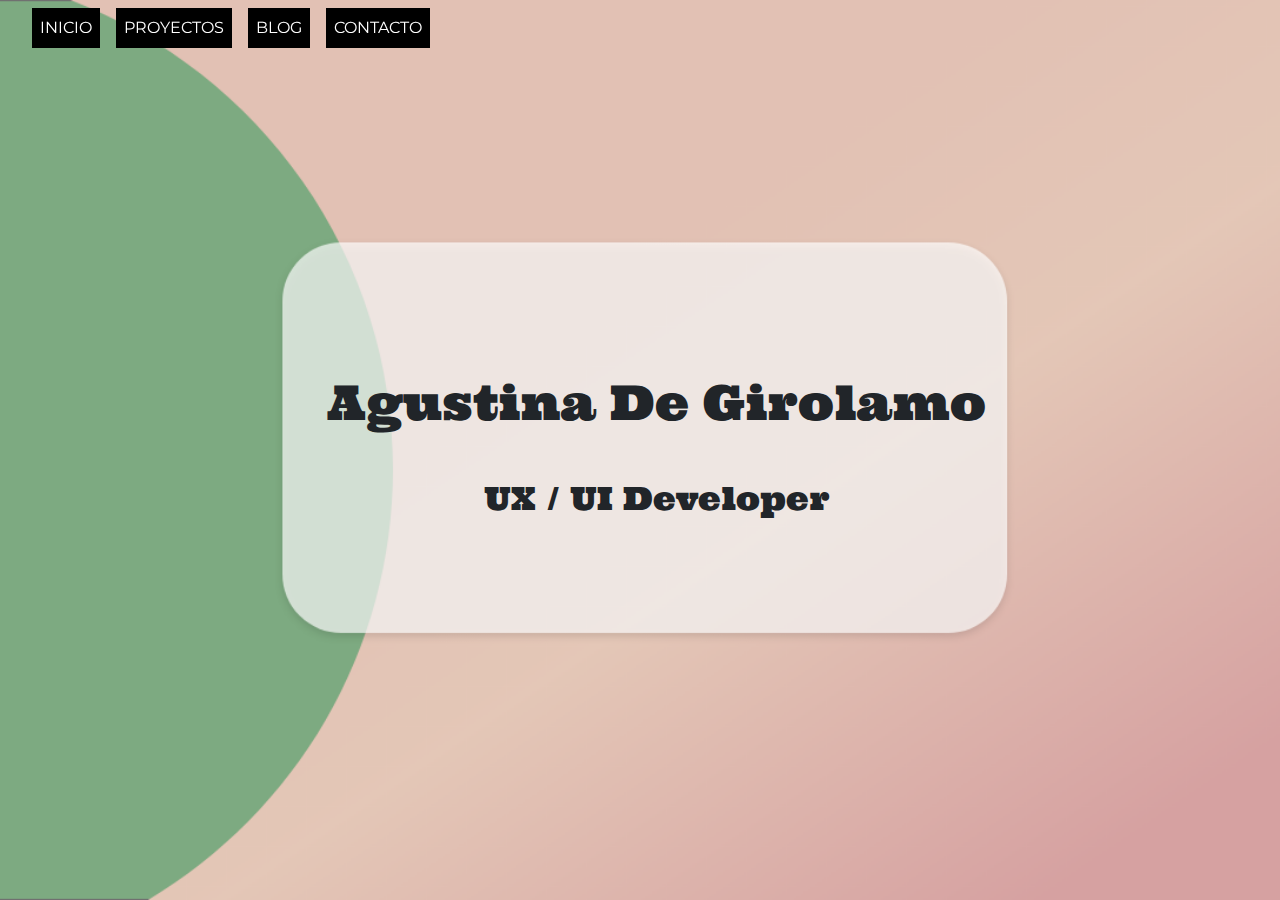
<file: Index.html>
<!DOCTYPE html>

<html>

<head>
    <meta charset="utf-8">
    <meta http-equiv="X-UA-Compatible" content="IE=edge">
    <title>Mi sitio web</title>
    <meta name="description" content="">
    <meta name="viewport" content="width=device-width, initial-scale=1">
    <!--Google fonts-->
    <link href="https://fonts.googleapis.com/css2?family=Montserrat:wght@300;400;500;700&family=Ultra&display=swap"
        rel="stylesheet">
    <!-- AnimateCSS for WowJS -->
    <link rel="stylesheet" href="lib/wowjs/animate.css">
    <!--Bootstrap-->
    <link rel="stylesheet" href="https://maxcdn.bootstrapcdn.com/bootstrap/4.0.0/css/bootstrap.min.css"
        integrity="sha384-Gn5384xqQ1aoWXA+058RXPxPg6fy4IWvTNh0E263XmFcJlSAwiGgFAW/dAiS6JXm" crossorigin="anonymous">
    <link rel="stylesheet" href="css/styles.css">

</head>

<body>
    <nav class="navbar navbar-expand-lg navbar-light fixed-top">

        <button class="navbar-toggler" type="button" data-toggle="collapse" data-target="#navbarSupportedContent"
            aria-controls="navbarSupportedContent" aria-expanded="false" aria-label="Toggle navigation">
            <span class="navbar-toggler-icon"></span>
        </button>

        <div class="collapse navbar-collapse" id="navbarSupportedContent">
            <ul class="navbar-nav mr-auto">
                <li class="nav-item">
                    <a class="nav-link" href="index.html">Inicio</a>
                </li>
                <li class="nav-item">
                    <a class="nav-link" href="proyectos.html">Proyectos</a>
                </li>

                <li class="nav-item">
                    <a class="nav-link " href="blog.html">Blog</a>
                </li>

                <li class="nav-item">
                    <a class="nav-link" href="contacto.html">Contacto</a>
                </li>
            </ul>

        </div>
    </nav>

    <section id="intro">
        <div class="intro__text wow slideInRight">
            <h1 class="intro__header">Agustina De Girolamo</h1>
            <h2 class="intro__header--smaller">UX / UI Developer</h2>
        </div>
    </section>
    <!--Boostrap dependencies-->
    <script src="https://code.jquery.com/jquery-3.2.1.slim.min.js"
        integrity="sha384-KJ3o2DKtIkvYIK3UENzmM7KCkRr/rE9/Qpg6aAZGJwFDMVNA/GpGFF93hXpG5KkN" crossorigin="anonymous">
    </script>
    <script src="https://cdnjs.cloudflare.com/ajax/libs/popper.js/1.12.9/umd/popper.min.js"
        integrity="sha384-ApNbgh9B+Y1QKtv3Rn7W3mgPxhU9K/ScQsAP7hUibX39j7fakFPskvXusvfa0b4Q" crossorigin="anonymous">
    </script>
    <!--Bootstrap-->
    <script src="https://maxcdn.bootstrapcdn.com/bootstrap/4.0.0/js/bootstrap.min.js"
        integrity="sha384-JZR6Spejh4U02d8jOt6vLEHfe/JQGiRRSQQxSfFWpi1MquVdAyjUar5+76PVCmYl" crossorigin="anonymous">
    </script>
    <!--Wow js-->
    <script src="lib/wowjs/wow.min.js"></script>
    <!--Wow initialiter-->
    <script>
        new WOW().init();
    </script>
</body>

</html>
</file>
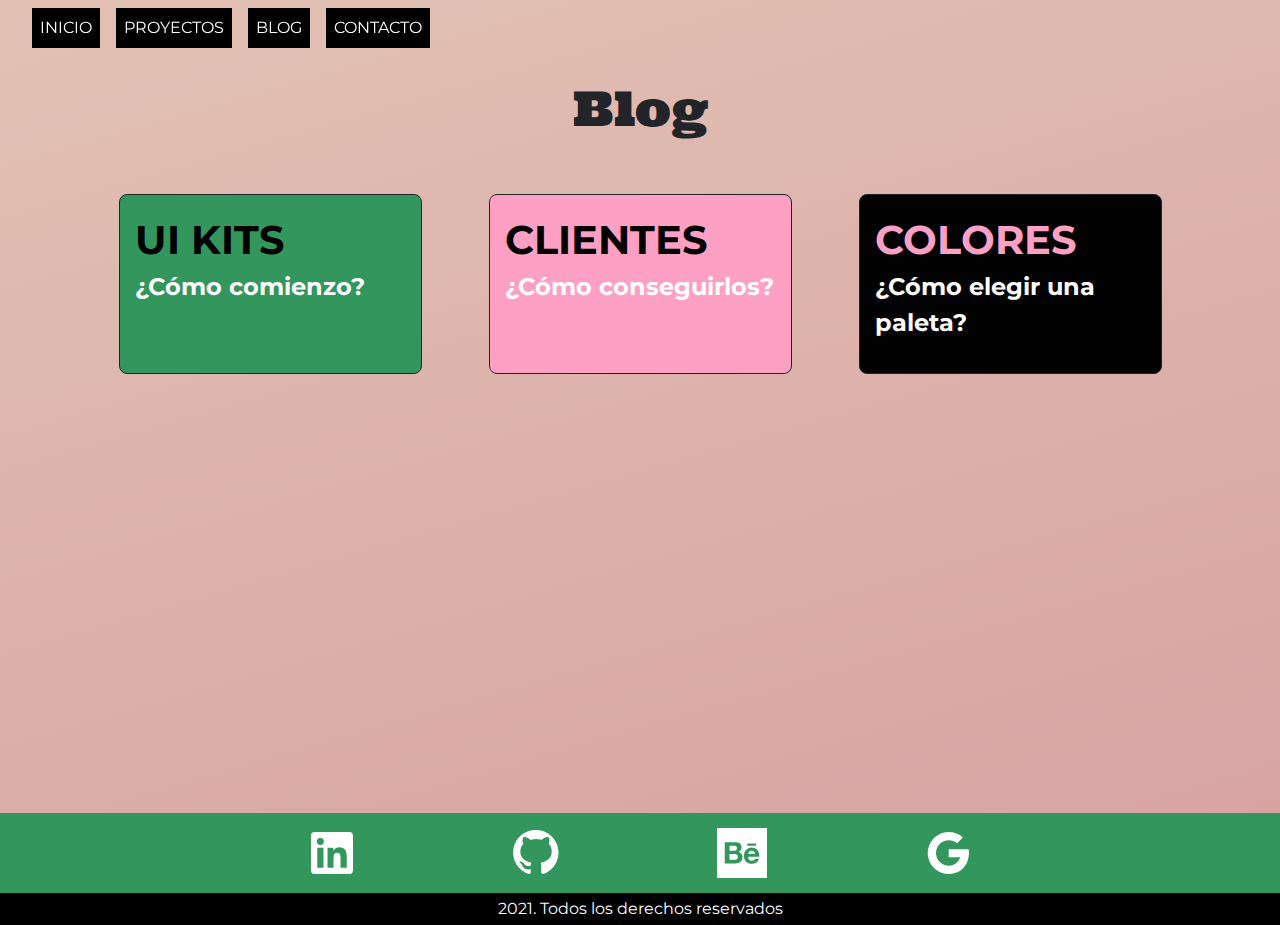
<file: Blog.html>
<!DOCTYPE html>

<html>

<head>
    <meta charset="utf-8">
    <meta http-equiv="X-UA-Compatible" content="IE=edge">
    <title>Mi sitio web</title>
    <meta name="description" content="">
    <meta name="viewport" content="width=device-width, initial-scale=1">
    <!--Google fonts-->
    <link href="https://fonts.googleapis.com/css2?family=Montserrat:wght@300;400;500;700&family=Ultra&display=swap"
        rel="stylesheet">
    <!-- AnimateCSS for WowJS -->
    <link rel="stylesheet" href="lib/wowjs/animate.css">
    <!--Bootstrap-->
    <link rel="stylesheet" href="https://maxcdn.bootstrapcdn.com/bootstrap/4.0.0/css/bootstrap.min.css"
        integrity="sha384-Gn5384xqQ1aoWXA+058RXPxPg6fy4IWvTNh0E263XmFcJlSAwiGgFAW/dAiS6JXm" crossorigin="anonymous">
    <link rel="stylesheet" href="css/styles.css">
</head>

<body>
    <nav class="navbar navbar-expand-lg navbar-light fixed-top">

        <button class="navbar-toggler" type="button" data-toggle="collapse" data-target="#navbarSupportedContent"
            aria-controls="navbarSupportedContent" aria-expanded="false" aria-label="Toggle navigation">
            <span class="navbar-toggler-icon"></span>
        </button>

        <div class="collapse navbar-collapse" id="navbarSupportedContent">
            <ul class="navbar-nav mr-auto">
                <li class="nav-item">
                    <a class="nav-link" href="index.html">Inicio</a>
                </li>
                <li class="nav-item">
                    <a class="nav-link" href="proyectos.html">Proyectos</a>
                </li>

                <li class="nav-item">
                    <a class="nav-link " href="blog.html">Blog</a>
                </li>

                <li class="nav-item">
                    <a class="nav-link" href="contacto.html">Contacto</a>
                </li>
            </ul>

        </div>
    </nav>
    <section id="blog" class="container">
        <h1>Blog</h1>

        <div class="blog__list wow fadeInUp">
            <div class="blog__list__item--ui">
                <a href="www.url+al+articulo.com">
                    <span class="title">Ui Kits</span>
                    <span class="description">¿Cómo comienzo?
                    </span>
                </a>
            </div>

            <div class="blog__list__item--customers">
                <a href="www.url+al+articulo.com">
                    <span class="title">Clientes</span>
                    <span class="description">¿Cómo conseguirlos?</span>
                </a>
            </div>

            <div class="blog__list__item--colours">
                <a href="www.url+al+articulo.com">
                    <span class="title">Colores</span>
                    <span class="description">¿Cómo elegir una paleta?</span>
                </a>
            </div>

        </div>

    </section>

    <footer>
        <div class="footer__top">
            <div class="grid__space"></div>
            <a href="#" class="footer__link" id="lkdn">
                <span class="lkdn">
                    <img src="img/lkdn.png" alt="Linkedin">
                </span>
            </a>

            <a href="#" class="footer__top__link" id="git">
                <span class="git">
                    <img src="img/git.png" alt="Linkedin">
                </span>
            </a>

            <a href="#" class="footer__top__link--highlighted" id="bh">
                <span class="bh">
                    <img src="img/bh.png" alt="Linkedin">
                </span>
            </a>

            <a href="#" class="footer__top__link" id="ggl">
                <span class="ggl">
                    <img src="img/ggl.png" alt="Linkedin">
                </span>
            </a>

            <div class="grid__space"></div>
        </div>
        <div class="footer__bottom">
            <span>2021. Todos los derechos reservados</span>
        </div>
    </footer>
    <!--Boostrap dependencies-->
    <script src="https://code.jquery.com/jquery-3.2.1.slim.min.js"
        integrity="sha384-KJ3o2DKtIkvYIK3UENzmM7KCkRr/rE9/Qpg6aAZGJwFDMVNA/GpGFF93hXpG5KkN" crossorigin="anonymous">
    </script>
    <script src="https://cdnjs.cloudflare.com/ajax/libs/popper.js/1.12.9/umd/popper.min.js"
        integrity="sha384-ApNbgh9B+Y1QKtv3Rn7W3mgPxhU9K/ScQsAP7hUibX39j7fakFPskvXusvfa0b4Q" crossorigin="anonymous">
    </script>
    <!--Bootstrap-->
    <script src="https://maxcdn.bootstrapcdn.com/bootstrap/4.0.0/js/bootstrap.min.js"
        integrity="sha384-JZR6Spejh4U02d8jOt6vLEHfe/JQGiRRSQQxSfFWpi1MquVdAyjUar5+76PVCmYl" crossorigin="anonymous">
    </script>
    <!--Wow js-->
    <script src="lib/wowjs/wow.min.js"></script>
    <!--Wow initialiter-->
    <script>
        new WOW().init();
    </script>

</body>

</html>
</file>
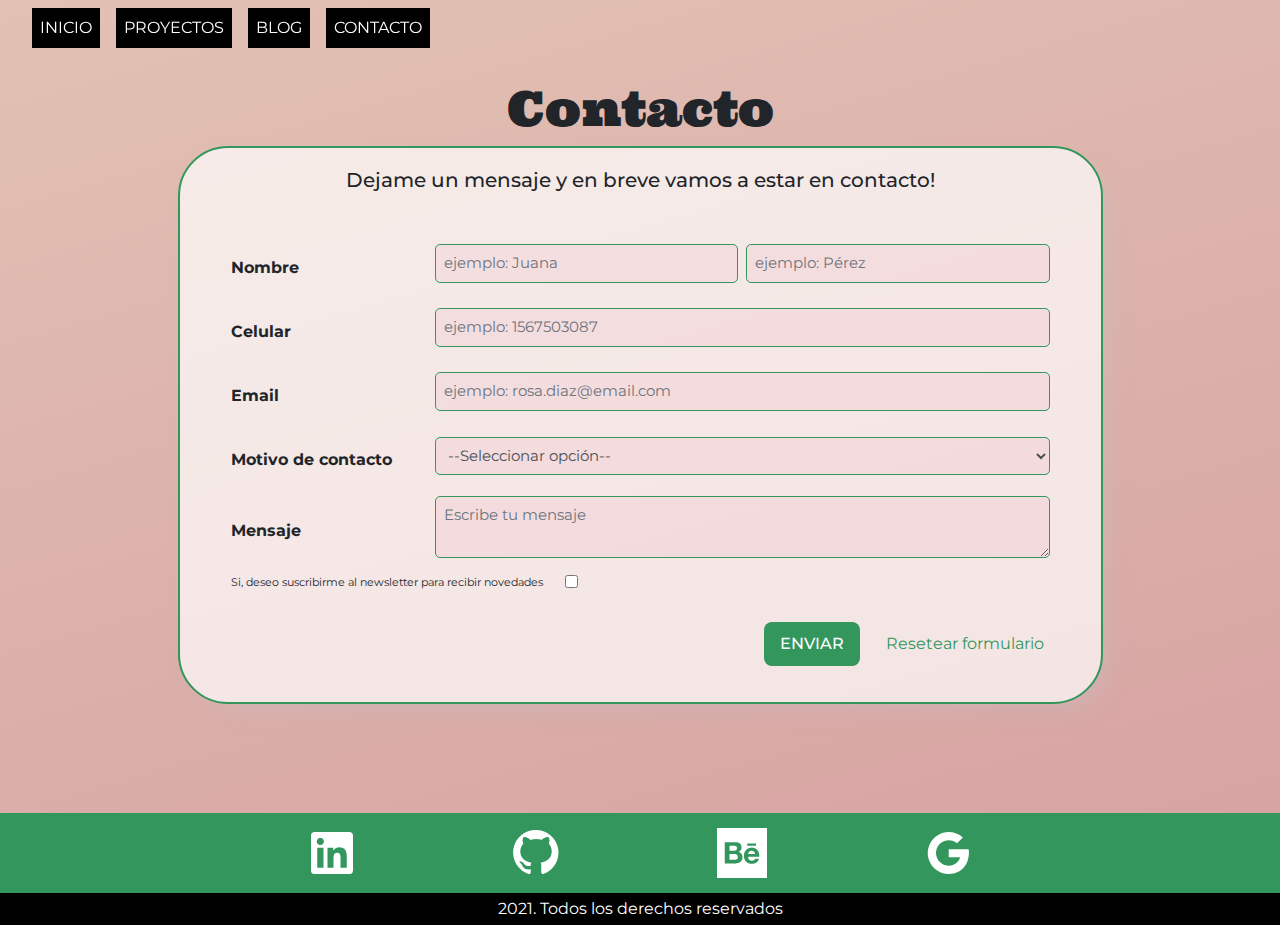
<file: Contacto.html>
<!DOCTYPE html>
<html>

<head>
    <meta charset="utf-8">
    <meta http-equiv="X-UA-Compatible" content="IE=edge">
    <title>Mi sitio web</title>
    <meta name="description" content="">
    <meta name="viewport" content="width=device-width, initial-scale=1">
    <!--Google fonts-->
    <link
        href="https://fonts.googleapis.com/css2?family=Montserrat:wght@300;400;500;700&amp;family=Ultra&amp;display=swap"
        rel="stylesheet">
    <!-- AnimateCSS for WowJS -->
    <link rel="stylesheet" href="lib/wowjs/animate.css">
    <!--Bootstrap-->
    <link rel="stylesheet" href="https://maxcdn.bootstrapcdn.com/bootstrap/4.0.0/css/bootstrap.min.css"
        integrity="sha384-Gn5384xqQ1aoWXA+058RXPxPg6fy4IWvTNh0E263XmFcJlSAwiGgFAW/dAiS6JXm" crossorigin="anonymous">
    <link rel="stylesheet" href="css/styles.css">

</head>

<body>

    <nav class="navbar navbar-expand-lg navbar-light fixed-top">

        <button class="navbar-toggler" type="button" data-toggle="collapse" data-target="#navbarSupportedContent"
            aria-controls="navbarSupportedContent" aria-expanded="false" aria-label="Toggle navigation">
            <span class="navbar-toggler-icon"></span>
        </button>

        <div class="collapse navbar-collapse" id="navbarSupportedContent">
            <ul class="navbar-nav mr-auto">
                <li class="nav-item">
                    <a class="nav-link" href="index.html">Inicio</a>
                </li>
                <li class="nav-item">
                    <a class="nav-link" href="proyectos.html">Proyectos</a>
                </li>

                <li class="nav-item">
                    <a class="nav-link " href="blog.html">Blog</a>
                </li>

                <li class="nav-item">
                    <a class="nav-link" href="contacto.html">Contacto</a>
                </li>
            </ul>

        </div>
    </nav>

    <section id="contacto" class="container">
        <h1>Contacto</h1>

        <div class="card text-center col-12 col-sm-10 m-auto">
            <div class="card-body">
                <h5 class="card-title">Dejame un mensaje y en breve vamos a estar en contacto!</h5>
                <form action="submit">
                    <div class="form-group">
                        <label for="nombre">Nombre</label>
                        <div class="multi-input">
                            <input type="text" class="form-control w-50 mr-1" placeholder="ejemplo: Juana">
                            <input type="email" class="form-control w-50 ml-1" placeholder="ejemplo: Pérez">

                        </div>
                    </div>

                    <div class="form-group">
                        <label for="celular">Celular</label>
                        <input type="number" class="form-control" placeholder="ejemplo: 1567503087">
                    </div>

                    <div class="form-group">
                        <label for="celular">Email</label>
                        <input type="email" class="form-control" placeholder="ejemplo: rosa.diaz@email.com">
                    </div>


                    <div class="form-group">
                        <label for="motivo">Motivo de contacto</label>
                        <select name="motivos" id="motivo" class="form-control">
                            <option value="">--Seleccionar opción--</option>
                            <option value="1">Oferta Laboral</option>
                            <option value="2">Oferta Académica</option>
                            <option value="3">Consulta de presupuesto</option>
                        </select>
                    </div>

                    <div class="form-group">
                        <label for="mensaje">Mensaje</label>
                        <textarea type="textarea" class="form-control" placeholder="Escribe tu mensaje"></textarea>
                    
                    </div>


                    <div class="form-footer">
                        <div class="form-group newsletter">
                            <label for="newsletter"> Si, deseo suscribirme al newsletter para recibir novedades</label>
                            <input class="checkbox" type="checkbox">
                        </div>
                        <div class="button-container">

                            <input class="button primary" type="submit" value="Enviar">
                            <input class="button secondary" type="button" data-toggle="modal"
                                data-target="#exampleModal" value="Resetear formulario">

                        </div>
                    </div>

                    <!--Popup de confirmacion de eliminar el form-->
                    <div class="modal fade" id="exampleModal" tabindex="-1" role="dialog"
                        aria-labelledby="exampleModalLabel" aria-hidden="true">
                        <div class="modal-dialog" role="document">
                            <div class="modal-content">
                                <div class="modal-header">
                                    <h5 class="modal-title">Eliminar formulario</h5>
                                    <button type="button" class="close" data-dismiss="modal" aria-label="Close">
                                        <span aria-hidden="true">&times;</span>
                                    </button>
                                </div>
                                <div class="modal-body">
                                    <p>¿Estás seguro de que deseas eliminar el contenido del formulario?</p>
                                </div>
                                <div class="modal-footer">
                                    <button type="button" class="button primary" type="reset">Si, eliminar</button>
                                    <button type="button" class="button secondary"
                                        data-dismiss="modal">Cancelar</button>
                                </div>
                            </div>
                        </div>
                    </div>
                </form>
            </div>
        </div>
    </section>


    <footer>
        <div class="footer__top">
            <div class="grid__space"></div>
            <a href="#" class="footer__link" id="lkdn">
                <span class="lkdn">
                    <img src="img/lkdn.png" alt="Linkedin">
                </span>
            </a>

            <a href="#" class="footer__top__link" id="git">
                <span class="git">
                    <img src="img/git.png" alt="Linkedin">
                </span>
            </a>

            <a href="#" class="footer__top__link--highlighted" id="bh">
                <span class="bh">
                    <img src="img/bh.png" alt="Linkedin">
                </span>
            </a>

            <a href="#" class="footer__top__link" id="ggl">
                <span class="ggl">
                    <img src="img/ggl.png" alt="Linkedin">
                </span>
            </a>

            <div class="grid__space"></div>
        </div>
        <div class="footer__bottom">
            <span>2021. Todos los derechos reservados</span>
        </div>
    </footer>




    <!--Boostrap dependencies-->
    <script src="https://code.jquery.com/jquery-3.2.1.slim.min.js"
        integrity="sha384-KJ3o2DKtIkvYIK3UENzmM7KCkRr/rE9/Qpg6aAZGJwFDMVNA/GpGFF93hXpG5KkN" crossorigin="anonymous">
    </script>
    <script src="https://cdnjs.cloudflare.com/ajax/libs/popper.js/1.12.9/umd/popper.min.js"
        integrity="sha384-ApNbgh9B+Y1QKtv3Rn7W3mgPxhU9K/ScQsAP7hUibX39j7fakFPskvXusvfa0b4Q" crossorigin="anonymous">
    </script>
    <!--Bootstrap-->
    <script src="https://maxcdn.bootstrapcdn.com/bootstrap/4.0.0/js/bootstrap.min.js"
        integrity="sha384-JZR6Spejh4U02d8jOt6vLEHfe/JQGiRRSQQxSfFWpi1MquVdAyjUar5+76PVCmYl" crossorigin="anonymous">
    </script>
    <!--Wow js-->
    <script src="lib/wowjs/wow.min.js"></script>
    <!--Wow initialiter-->
    <script>
        new WOW().init();
    </script>
</body>

</html>
</file>
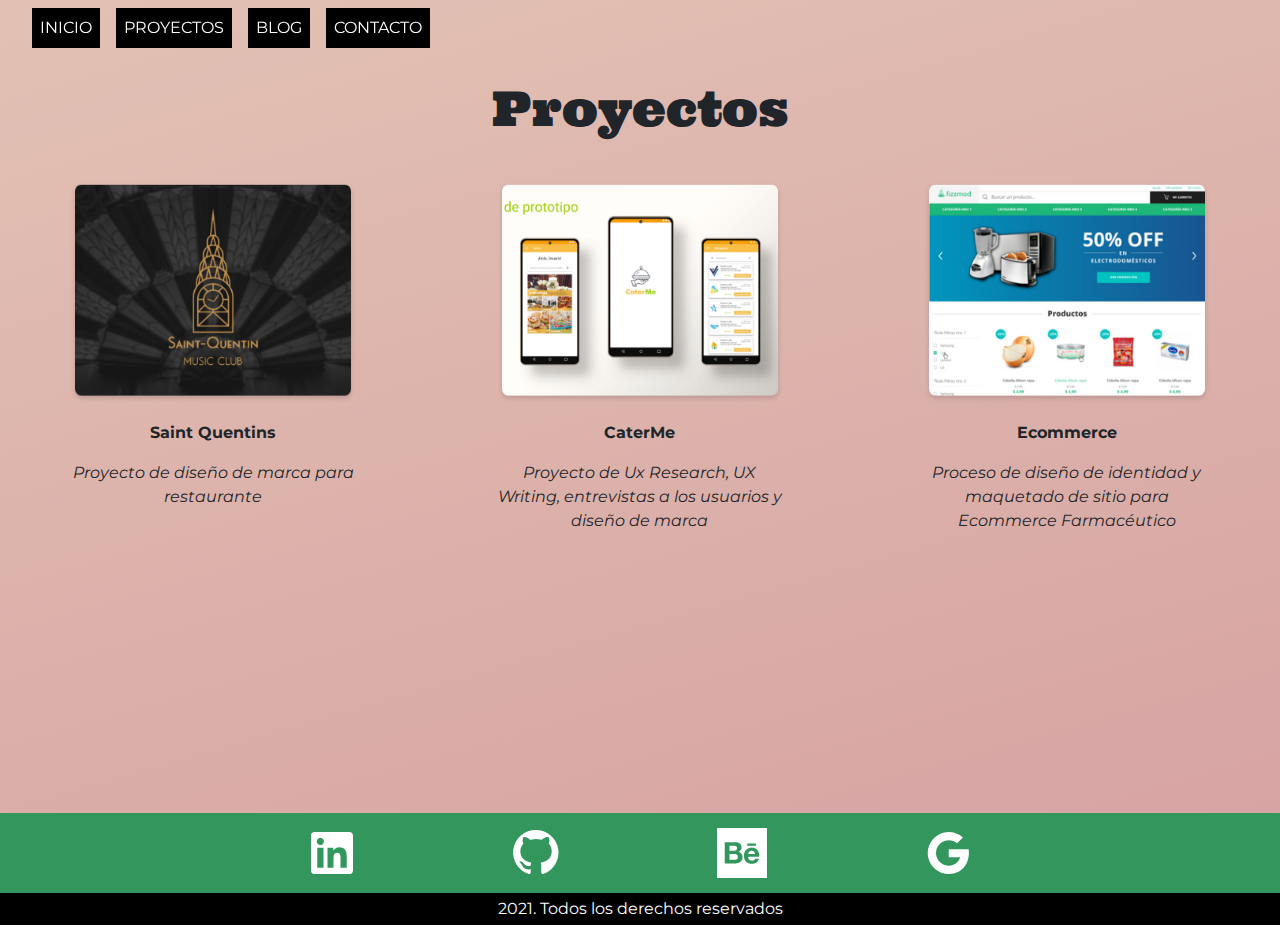
<file: Proyectos.html>
<!DOCTYPE html>
<html>

<head>
    <meta charset="utf-8">
    <meta http-equiv="X-UA-Compatible" content="IE=edge">
    <title>Mi sitio web</title>
    <meta name="description" content="">
    <meta name="viewport" content="width=device-width, initial-scale=1">
    <!-- AnimateCSS for WowJS -->
    <link rel="stylesheet" href="lib/wowjs/animate.css">
    <!--Google fonts-->
    <link href="https://fonts.googleapis.com/css2?family=Montserrat:wght@300;400;500;700&family=Ultra&display=swap"
        rel="stylesheet">
    <!--Bootstrap-->
    <link rel="stylesheet" href="lib/bootrstrap/css/bootstrap.min.css">
    <!-- Custom styles -->
    <link rel="stylesheet" href="css/styles.css">
</head>

<body>
    <nav class="navbar navbar-expand-lg navbar-light fixed-top">

        <button class="navbar-toggler" type="button" data-toggle="collapse" data-target="#navbarSupportedContent"
            aria-controls="navbarSupportedContent" aria-expanded="false" aria-label="Toggle navigation">
            <span class="navbar-toggler-icon"></span>
        </button>

        <div class="collapse navbar-collapse" id="navbarSupportedContent">
            <ul class="navbar-nav mr-auto">
                <li class="nav-item">
                    <a class="nav-link" href="index.html">Inicio</a>
                </li>
                <li class="nav-item">
                    <a class="nav-link" href="proyectos.html">Proyectos</a>
                </li>

                <li class="nav-item">
                    <a class="nav-link " href="blog.html">Blog</a>
                </li>

                <li class="nav-item">
                    <a class="nav-link" href="contacto.html">Contacto</a>
                </li>
            </ul>

        </div>
    </nav>

    <section id="proyectos">
        <h1>Proyectos</h1>

        <!--Listado de proyectos-->
        <div class="project__list wow fadeInDown">
            <div class="project__list__item col-12 col-sm-3">
                <div class="img">
                    <img src="img/stqts.png" alt="Saint Quentins">
                </div>
                <p class="project__list__item__title">Saint Quentins</p>
                <p class="project__list__item__description">Proyecto de diseño de marca para restaurante</p>
            </div>

            <div class="project__list__item col-12 col-sm-3">
                <div class="img">
                    <img src="img/ctrme.png" alt="Caterme">
                </div>
                <p class="project__list__item__title">CaterMe</p>
                <p class="project__list__item__description">Proyecto de Ux Research, UX Writing, entrevistas a los
                    usuarios y diseño de
                    marca
                </p>
            </div>

            <div class="project__list__item col-12 col-sm-3">
                <div class="img">
                    <img src="img/ecomm.png" alt="Ecommerce">
                </div>
                <p class="project__list__item__title">Ecommerce</p>
                <p class="project__list__item__description">Proceso de diseño de identidad y maquetado de sitio para
                    Ecommerce
                    Farmacéutico
                </p>
            </div>
        </div>

    </section>

    <footer>
        <div class="footer__top">
            <div class="grid__space"></div>
            <a href="#" class="footer__link" id="lkdn">
                <span class="lkdn">
                    <img src="img/lkdn.png" alt="Linkedin">
                </span>
            </a>

            <a href="#" class="footer__top__link" id="git">
                <span class="git">
                    <img src="img/git.png" alt="Linkedin">
                </span>
            </a>

            <a href="#" class="footer__top__link--highlighted" id="bh">
                <span class="bh">
                    <img src="img/bh.png" alt="Linkedin">
                </span>
            </a>

            <a href="#" class="footer__top__link" id="ggl">
                <span class="ggl">
                    <img src="img/ggl.png" alt="Linkedin">
                </span>
            </a>

            <div class="grid__space"></div>
        </div>
        <div class="footer__bottom">
            <span>2021. Todos los derechos reservados</span>
        </div>
    </footer>

    <!--Bootstrap dependencies-->
    <script src="https://code.jquery.com/jquery-3.2.1.slim.min.js"
        integrity="sha384-KJ3o2DKtIkvYIK3UENzmM7KCkRr/rE9/Qpg6aAZGJwFDMVNA/GpGFF93hXpG5KkN" crossorigin="anonymous">
    </script>
    <script src="https://cdnjs.cloudflare.com/ajax/libs/popper.js/1.12.9/umd/popper.min.js"
        integrity="sha384-ApNbgh9B+Y1QKtv3Rn7W3mgPxhU9K/ScQsAP7hUibX39j7fakFPskvXusvfa0b4Q" crossorigin="anonymous">
    </script>

    <!--Bootstrap-->
    <script src="lib/bootrstrap/js/bootstrap.min.js">
    </script>

    <!--Wow js-->
    <script src="lib/wowjs/wow.min.js"></script>
    <!--Wow initialiter-->
    <script>
        new WOW().init();
    </script>
</body>

</html>
</file>
<file: css/styles.css>
@charset "UTF-8";
/************Reseteo css************/
html,
body {
  margin: 0;
  padding: 0;
  position: relative;
  overflow: auto;
}

body {
  background: linear-gradient(164deg, #e2c1b4 0%, #d6a1a1 100%), #e2c1b4;
  font-family: Montserrat;
  font-weight: regular;
  /*Para resetear la unidad de medida de base de los em*/
  font-size: 16px;
  /*Grid Layout*/
  display: grid;
  grid-template-areas: "header" "body" "footer";
}

/************Navegación************/
/*Header*/
.navbar-light {
  background: transparent;
  /*Grid Layout*/
  grid-area: header;
}
.navbar-light .nav-item {
  background: #000;
  color: #fff !important;
  text-decoration: none;
  text-transform: uppercase;
  margin-left: 1em;
  transition: all ease-in-out 0.2s;
}
.navbar-light .nav-item:hover {
  transform: scale(1.1);
  background: transparent;
  color: #fff;
  font-weight: 500;
}
.navbar-light .nav-item .nav-link {
  color: #fff;
}

/*Footer*/
footer {
  color: #fff;
  width: 100%;
  margin-top: 3em;
  position: relative;
  /*Grid Layout*/
  grid-area: footer;
}
footer .footer__top {
  background-color: #32965D;
  min-height: 5em;
  display: flex;
  flex-wrap: wrap;
  justify-content: space-evenly;
  align-items: center;
}
footer .footer__top__link, footer .footer__top__link--highlighted {
  display: flex;
  align-items: center;
  justify-content: center;
}
footer .footer__top__link--highlighted {
  border: 2px solid #32965D;
  transition: all ease-in-out 1s;
}
footer .footer__top__link--highlighted:hover {
  transform: rotate(360deg);
}
footer .footer__bottom {
  background-color: #000;
  min-height: 2em;
  display: flex;
  align-items: center;
  justify-content: center;
}
footer p {
  text-align: center;
  margin-left: 1em;
}

/************Secciones************/
section {
  grid-area: body;
  text-align: center;
  padding-top: 5em;
  min-height: 85vh;
}

#intro {
  background-image: url(../img/banner.png);
  background-size: cover;
  background-repeat: no-repeat;
  background-position: center;
  max-width: unset;
  width: 100vw;
  min-height: 100vh;
  padding-top: 3em;
  padding-bottom: 3em;
  display: flex;
  justify-content: center;
  align-items: center;
}
#intro .intro__text {
  text-align: center;
  margin-left: 2em;
}
#intro .intro__header {
  margin-bottom: 1em;
  font-size: 3em;
}
#intro .intro__header--smaller {
  font-size: 2em;
}

/*PROYECTOS*/
#proyectos .project__list {
  display: flex;
  flex-wrap: wrap;
  margin-top: 2em;
}
#proyectos .project__list__item {
  padding: 10px 15px;
  margin: 0 auto;
  transition: all ease-in-out 0.5s;
}
#proyectos .project__list__item:hover {
  transform: scale(1.1);
}
#proyectos .project__list__item .img {
  width: 100%;
}
#proyectos .project__list__item .img img {
  width: 100%;
}
#proyectos .project__list__item__title {
  font-weight: bold;
  margin: 1em;
}
#proyectos .project__list__item__description {
  font-style: italic;
}
#proyectos .project__list__item__description--bold {
  font-weight: bolder;
}

/*Blog*/
#blog .blog__list {
  display: inline-flex;
  flex-wrap: wrap;
  margin-top: 2em;
}
#blog .blog__list .blog__list__item, #blog .blog__list .blog__list__item--colours, #blog .blog__list .blog__list__item--customers, #blog .blog__list .blog__list__item--ui {
  width: calc(30% - 30px);
  margin: 1em auto;
  display: flex;
  flex-direction: column;
  padding: 15px;
  border-radius: 8px;
  border: 1px solid;
  min-height: 20vh;
}
#blog .blog__list .blog__list__item a, #blog .blog__list .blog__list__item--colours a, #blog .blog__list .blog__list__item--customers a, #blog .blog__list .blog__list__item--ui a {
  text-decoration: none;
  color: initial;
  text-align: left;
  height: 100%;
}
#blog .blog__list .blog__list__item .title, #blog .blog__list .blog__list__item--colours .title, #blog .blog__list .blog__list__item--customers .title, #blog .blog__list .blog__list__item--ui .title {
  text-transform: uppercase;
  font-size: 2.5em;
  width: 100%;
  height: 40%;
  text-align: left;
  font-weight: bold;
  display: inline-block;
}
#blog .blog__list .blog__list__item .description, #blog .blog__list .blog__list__item--colours .description, #blog .blog__list .blog__list__item--customers .description, #blog .blog__list .blog__list__item--ui .description {
  font-size: 1.5em;
  font-weight: bold;
  color: #fff;
}
#blog .blog__list .blog__list__item--ui {
  background-color: #32965D;
}
#blog .blog__list .blog__list__item--customers {
  background-color: #FEA0C3;
}
#blog .blog__list .blog__list__item--customers .title {
  color: #020202;
}
#blog .blog__list .blog__list__item--colours {
  background-color: #020202;
}
#blog .blog__list .blog__list__item--colours .title {
  color: #FEA0C3;
}

/*Contacto*/
#contacto .card {
  margin-top: 1em;
  border-radius: 50px;
  border: 2px solid #32965D;
  -webkit-box-shadow: 10px 10px 23px -9px rgba(195, 195, 195, 0.5);
  -moz-box-shadow: 10px 10px 23px -9px rgba(195, 195, 195, 0.5);
  box-shadow: 10px 10px 23px -9px rgba(195, 195, 195, 0.5);
  background: rgba(255, 255, 255, 0.7);
}
#contacto form {
  margin: auto;
  margin-top: 2em;
  padding: 1em;
  text-align: left;
}
#contacto form label {
  font-weight: bold;
  margin-top: 1em;
  width: 25%;
}
#contacto form .form-group {
  margin-bottom: 1em;
  display: flex;
  flex-wrap: wrap;
  width: 100%;
  align-items: center;
}
#contacto form .form-group > .form-control {
  width: 75%;
}
#contacto form .form-group input,
#contacto form .form-group select,
#contacto form .form-group textarea {
  border: 1px solid #32965D;
  border-radius: 5px;
  padding: 0.5em;
  background-color: rgba(235, 121, 155, 0.1);
  font-family: "Montserrat";
  font-size: 15px;
}
#contacto form .form-group .multi-input {
  display: flex;
  justify-content: space-between;
  width: 75%;
}
#contacto form .newsletter {
  align-items: center;
  margin: 0;
}
#contacto form .newsletter label {
  font-weight: normal;
  font-size: 0.7em;
  width: auto;
  margin: 0;
  margin-right: 2em;
}
#contacto form .form-footer {
  display: flex;
  flex-wrap: wrap;
  justify-content: flex-end;
}
#contacto form .form-footer .button-container {
  margin-top: 2em;
}

/*************Tipografías************/
h1,
h2,
h3 {
  font-family: Ultra !important;
  font-weight: lighter;
}

h1 {
  font-size: 3em;
}

h2 {
  font-size: 2em;
}

/*********Inputs***********/
.button {
  border-radius: 8px;
  box-shadow: none;
  border: none;
  border-radius: 8px;
  font-size: 1em;
  font-family: Montserrat;
  margin-left: 1em;
}
.button:hover {
  cursor: pointer;
}
.button.primary {
  background: #32965D;
  padding: 0.6em 1em;
  text-transform: uppercase;
  color: white;
  font-weight: 500;
}
.button.secondary {
  color: #32965D;
  background: transparent;
}
.button.secondary:hover {
  text-decoration: underline;
}

/*Auxiliares*/
.width-30 {
  width: 30%;
}

.width-70 {
  width: 70%;
}

.m-auto {
  margin: auto;
}

/*MEDIA QUERIES*/
@media (max-width: 767px) {
  footer {
    color: white;
    width: 100%;
    display: flex;
    flex-wrap: wrap;
    width: 100%;
  }
  footer footer p {
    text-align: center;
    margin-left: 1em;
  }
  footer .footer__top, footer .footer__bottom, footer .footer__top__link {
    width: 100%;
  }
  footer .footer__top {
    background-color: #000;
    min-height: unset;
    display: flex;
    flex-wrap: wrap;
    justify-content: center;
  }
  footer .footer__top__link {
    display: flex;
    align-items: center;
    justify-content: center;
    margin: 1em;
  }
  footer .footer__bottom {
    background-color: #32965D;
    min-height: 2em;
    display: flex;
    align-items: center;
    justify-content: center;
  }

  /* Blog */
  .blog__list .blog__list__item--ui, .blog__list .blog__list__item--customers, .blog__list .blog__list__item--colours {
    width: 80% !important;
  }

  /*Contacto*/
  #contacto {
    padding-left: 0;
    padding-right: 0;
  }

  #contacto .form-group label,
#contacto .form-group .form-control {
    width: 100%;
  }

  #contacto .multi-input {
    width: 100%;
    align-items: center;
  }

  #contacto .multi-input .form-control {
    width: 45% !important;
    margin: 0;
  }
}
</file>
